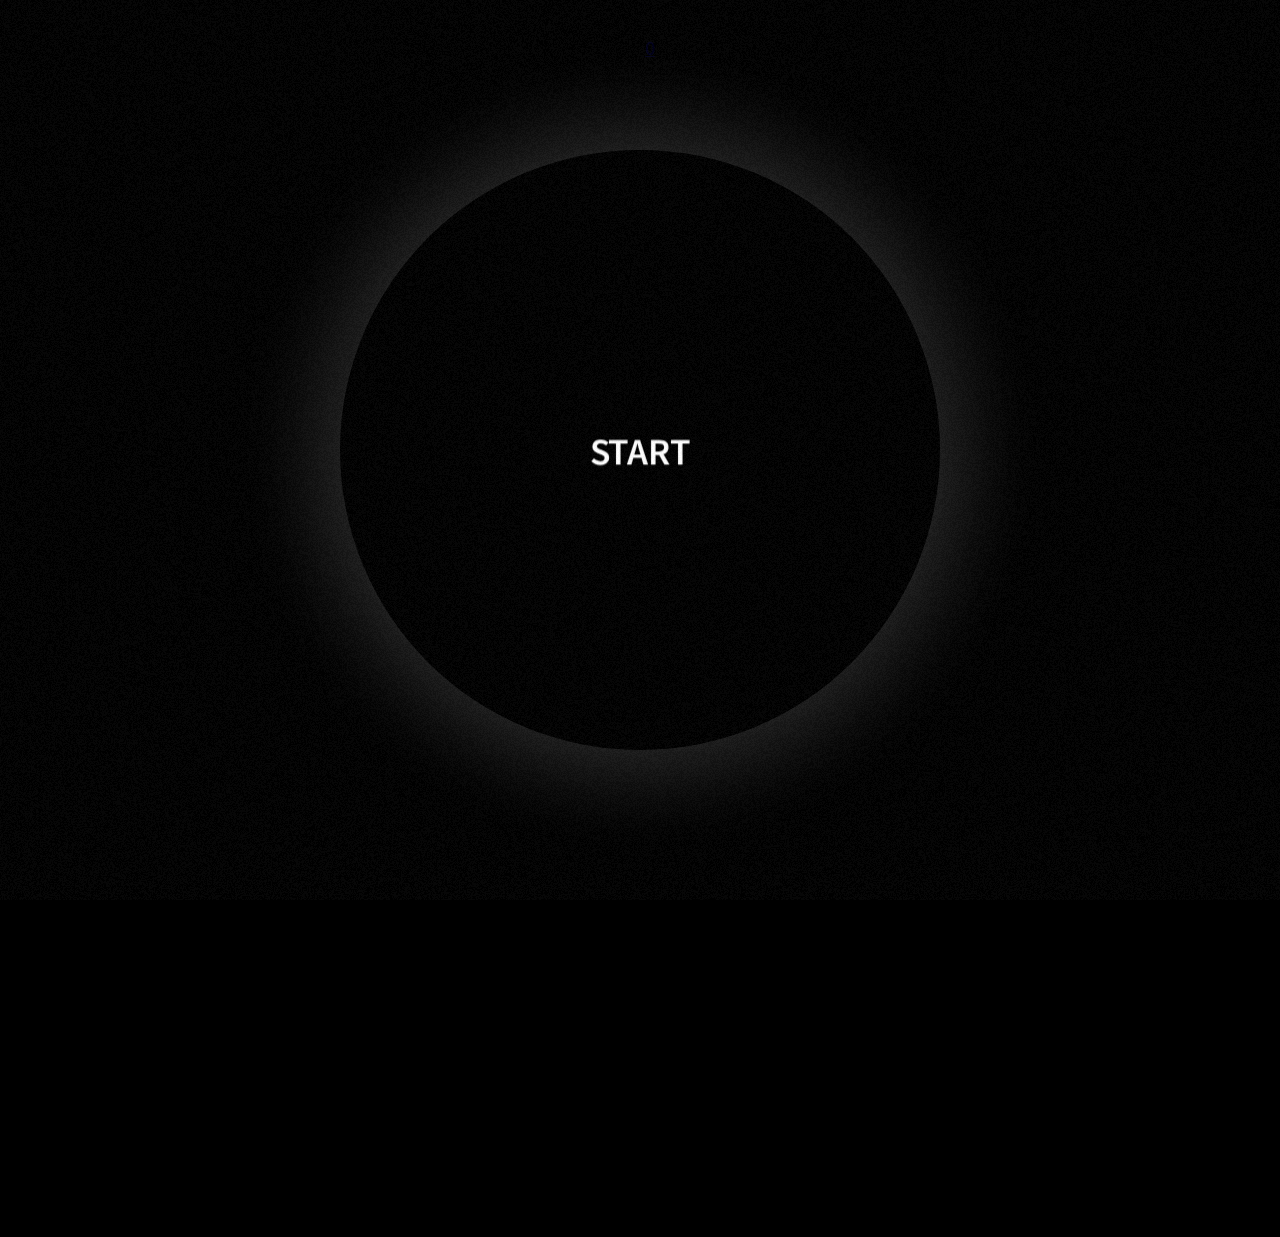
<file: index.html>
<!DOCTYPE html>
<html lang="en">
<head>
    <meta charset="UTF-8">
    <meta name="viewport" content="width=device-width, initial-scale=1.0">
    <title>Gate</title>
    <link rel="preconnect" href="https://fonts.googleapis.com">
    <link rel="preconnect" href="https://fonts.gstatic.com" crossorigin>
    <link href="https://fonts.googleapis.com/css2?family=Noto+Sans+JP:wght@100..900&display=swap" rel="stylesheet">
    <link rel="stylesheet" href="style.css">
</head>
<body>
    <canvas id="noisy-canvas"></canvas>
    <div class="circle-main">
        <div class="circle-main-in"></div>
    </div>
    <p id="ipAddress">IP: kostyadaun.cringe.team</p>
    <p class="FPS"> <a href="Tgame.html">0</a></p>
    <!-- <div class="vinate"></div> -->
    <header>
        <div>
            
        </div>
    </header>
    <main>
        <div id="navigationr" class=" target">
            <p>Resource Pack</p>
        </div>
        <div id="navigationl" class=" target">
            <p>Instruction</p>
        </div>
        <nav>
            <div class="conteiner">
                <div class="section Instr">
                    <div class="box-itemnon ins1">
                        <div class="box-obj ">
                            <img src="images/1.png" alt="">
                        </div>
                        <div class="box-text ">
                            <h1><:Instruction - (1):></h1>
                            <p class="target">Скачайте fabric по цій силці - <a href="https://fabricmc.net/use/installer/" target="_blank">тут</a>.</p>
                        </div>
                    </div>
                    <div class="box-itemnon ins2">
                        <div class="box-obj ">
                            <img src="images/2.png" alt="">
                        </div>
                        <div class="box-text ">
                            <h1><:Instruction - (2):></h1>
                            <p class="target">Скачати саме ту версію fabric що на картинці.</p>
                        </div>
                    </div>
                    <div class="box-itemnon ins3">
                        <div class="box-obj ">
                            <img src="images/3.png" alt="">
                        </div>
                        <div class="box-text ">
                            <h1><:Instruction - (3):></h1>
                            <p class="target">Вибрати версію модпаку та нажати на неї.</p>
                        </div>
                    </div>
                    <div class="box-itemnon ins4">
                        <div class="box-obj ">
                            <img src="images/4.png" alt="">
                        </div>
                        <div class="box-text ">
                            <h1><:Instruction - (4):></h1>
                            <p class="target">Нажати скачати.</p>
                        </div>
                    </div>
                    <div class="box-itemnon ins5">
                        <div class="box-obj ">
                            <img src="images/5.png" alt="">
                        </div>
                        <div class="box-text ">
                            <h1><:Instruction - (5):></h1>
                            <p class="target">Розпакувати архів с папкой.</p>
                        </div>
                    </div>
                    <div class="box-itemnon ins6">
                        <div class="box-obj ">
                            <img src="images/6.png" alt="">
                        </div>
                        <div class="box-text ">
                            <h1><:Instruction - (6):></h1>
                            <p class="target">Відкриваємо панель віндовс і вводим те що на картинці.</p>
                        </div>
                    </div>
                    <div class="box-itemnon ins7">
                        <div class="box-obj ">
                            <img src="images/7.png" alt="">
                        </div>
                        <div class="box-text ">
                            <h1><:Instruction - (7):></h1>
                            <p class="target">Відкриваєм папочку (.minecraft) і перетаскуєм туди папку яку ми скачали з заміною.</p>
                        </div>
                    </div>
                    <div class="box-itemnon ins8">
                        <div class="box-obj ">
                            <img src="images/8.png" alt="">
                        </div>
                        <div class="box-text ">
                            <h1><:Instruction - (8):></h1>
                            <p class="target">Якщо ви з України та ви не можете зайти на сервер то скачайте програму по силці - <a href="https://one.one.one.one/" target="_blank">тут</a> та ввімкніть її.</p>
                        </div>
                    </div>
                </div>
                <div class="section Mod">
                    <div class="box-item target MP1">
                        <div class="box-obj "></div>
                        <div class="box-text ">
                            <p><:Mod Pack - Performance:></p>
                        </div>
                    </div>
                    <div class="box-item target MP2">
                        <div class="box-obj "></div>
                        <div class="box-text ">
                            <p><:Mod Pack - Lite:></p>
                        </div>
                    </div>
                    <div class="box-item target MP3">
                        <div class="box-obj"></div>
                        <div class="box-text ">
                            <p><:Mod Pack - Extreme:></p>
                        </div>
                    </div>
                </div>
                <div class="section Pack">
                    <div class="box-item target RP1">
                        <div class="box-obj "></div>
                        <div class="box-text ">
                            <p><:Resource Pack:></p>
                        </div>
                    </div>
                    <div class="box-item target SP2">
                        <div class="box-obj "></div>
                        <div class="box-text ">
                            <p><:Shader Pack:></p>
                        </div>
                    </div>
                </div>
            </div>
        </nav>
        <div class="start">
            <div class="white-circle"></div>
            <div class="black-circle">
                <p class="start_button target">START</p>
            </div>
        </div>
    </main>

    <script src="js/box.js"></script>
    <script src="js/mousscript.js"></script>
    <script src="js/script.js"></script>
    <script src="js/noise.js"></script>
    <script src="js/netcircle.js"></script>
    <!-- <script src="js/fpsscript.js"></script> -->
</body>
</file>
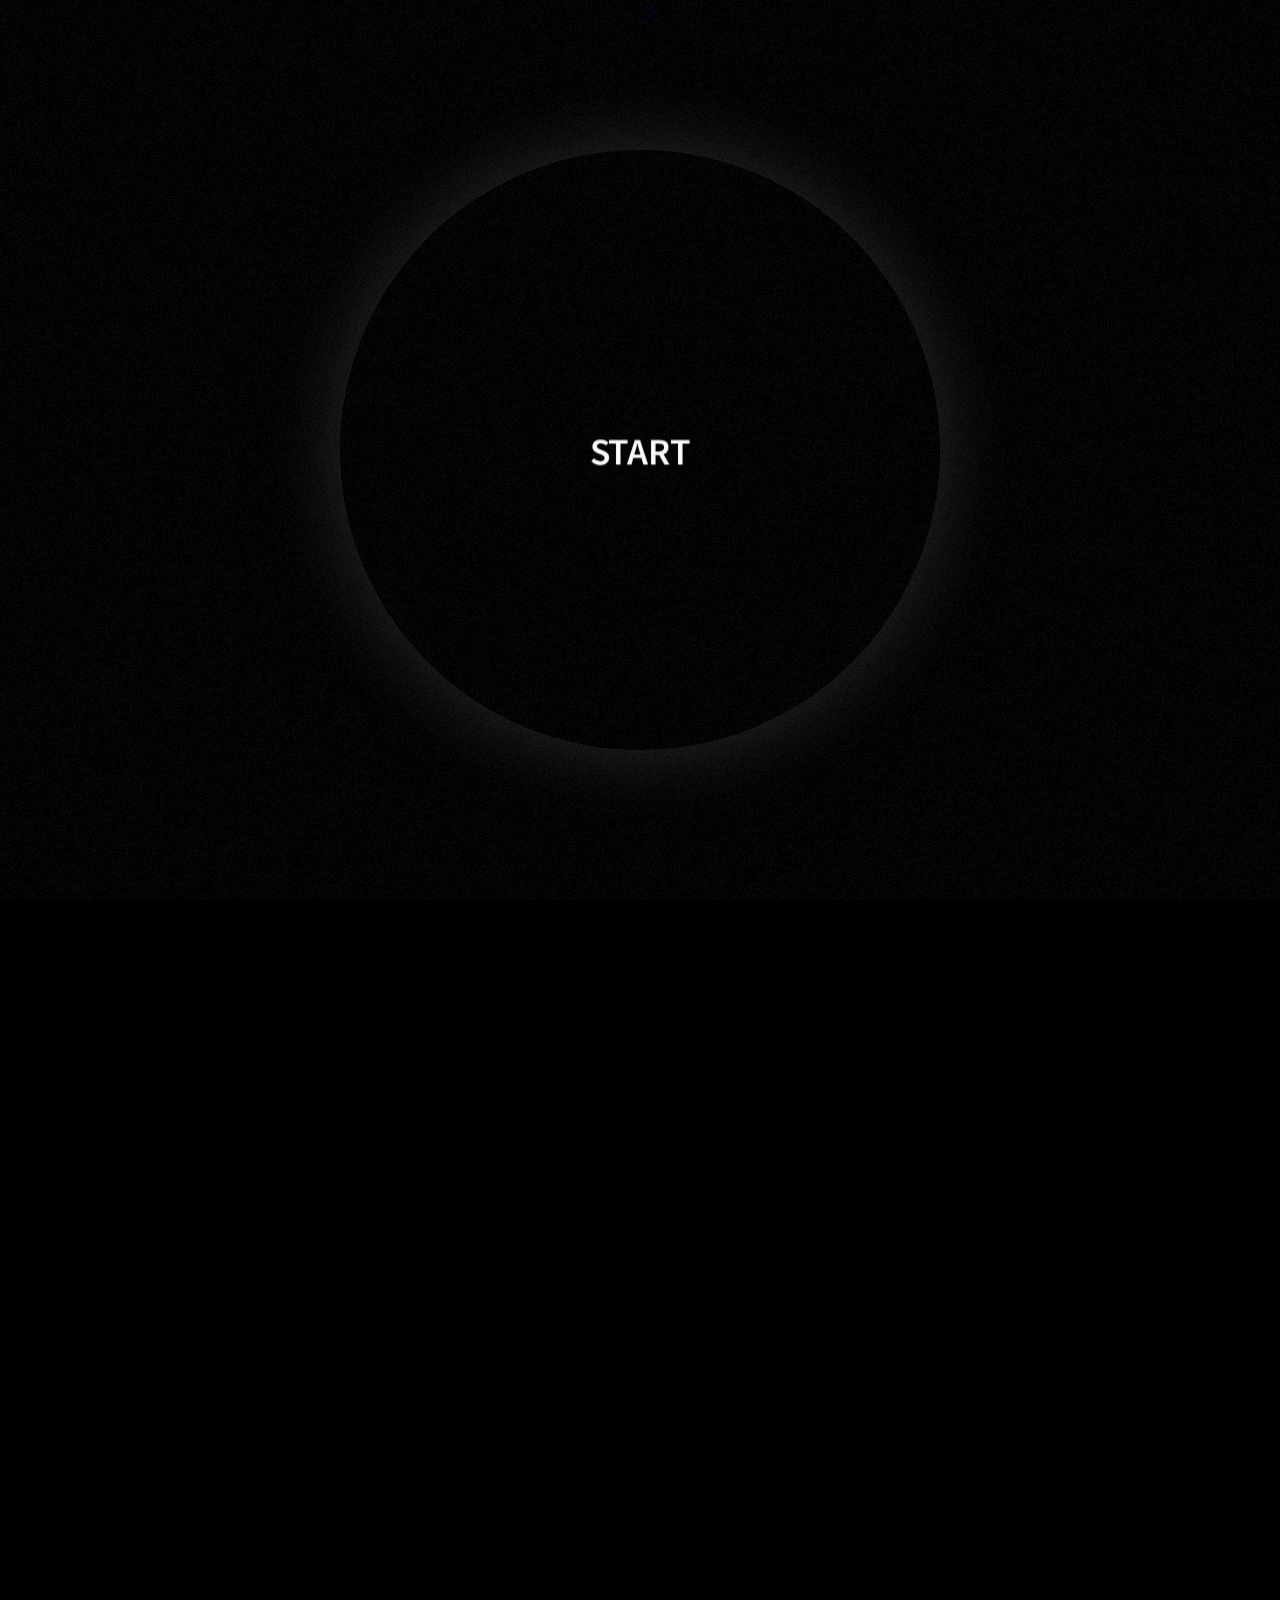
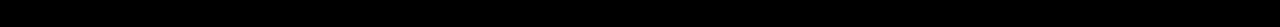
<file: Tetris/index.html>
<!DOCTYPE html>
<html lang="en">
<head>
    <meta charset="UTF-8">
    <meta name="viewport" content="width=device-width, initial-scale=1.0">
    <title>Gate</title>
    <link rel="preconnect" href="https://fonts.googleapis.com">
    <link rel="preconnect" href="https://fonts.gstatic.com" crossorigin>
    <link href="https://fonts.googleapis.com/css2?family=Noto+Sans+JP:wght@100..900&display=swap" rel="stylesheet">
    <link rel="stylesheet" href="style.css">
</head>
<body>
    <canvas id="noisy-canvas"></canvas>
    <div class="circle-main">
        <div class="circle-main-in"></div>
    </div>
    <p class="FPS"> <a href="Tgame.html">0</a></p>
    <!-- <div class="vinate"></div> -->
    <header>
        <div>
            
        </div>
    </header>
    <main>
        <div id="navigationr" class=" target">
            <p>TexturPack</p>
        </div>
        <div id="navigationl" class=" target">
            <p>Instruction</p>
        </div>
        <nav>
            <div class="conteiner">
                <div class="section Instr">
                    <div class="box-itemnon ins1">
                        <div class="box-obj ">
                            <img src="images/1.png" alt="">
                        </div>
                        <div class="box-text ">
                            <h1><:Instruction - (1):></h1>
                            <p class="target">Скачайте fabric по цій силці - <a href="https://fabricmc.net/use/installer/" target="_blank">тут</a>.</p>
                        </div>
                    </div>
                    <div class="box-itemnon ins2">
                        <div class="box-obj ">
                            <img src="images/2.png" alt="">
                        </div>
                        <div class="box-text ">
                            <h1><:Instruction - (2):></h1>
                            <p class="target">Скачати саме ту версію fabric що на картинці.</p>
                        </div>
                    </div>
                    <div class="box-itemnon ins3">
                        <div class="box-obj ">
                            <img src="images/3.png" alt="">
                        </div>
                        <div class="box-text ">
                            <h1><:Instruction - (3):></h1>
                            <p class="target">Вибрати версію модпаку та нажати на неї.</p>
                        </div>
                    </div>
                    <div class="box-itemnon ins4">
                        <div class="box-obj ">
                            <img src="images/4.png" alt="">
                        </div>
                        <div class="box-text ">
                            <h1><:Instruction - (4):></h1>
                            <p class="target">Нажати скачати.</p>
                        </div>
                    </div>
                    <div class="box-itemnon ins5">
                        <div class="box-obj ">
                            <img src="images/5.png" alt="">
                        </div>
                        <div class="box-text ">
                            <h1><:Instruction - (5):></h1>
                            <p class="target">Розпакувати архів с папкой.</p>
                        </div>
                    </div>
                    <div class="box-itemnon ins6">
                        <div class="box-obj ">
                            <img src="images/6.png" alt="">
                        </div>
                        <div class="box-text ">
                            <h1><:Instruction - (6):></h1>
                            <p class="target">Відкриваємо панель віндовс і вводим те що на картинці.</p>
                        </div>
                    </div>
                    <div class="box-itemnon ins7">
                        <div class="box-obj ">
                            <img src="images/7.png" alt="">
                        </div>
                        <div class="box-text ">
                            <h1><:Instruction - (7):></h1>
                            <p class="target">Відкриваєм папочку (.minecraft) і перетаскуєм туди папку яку ми скачали з заміною.</p>
                        </div>
                    </div>
                    <div class="box-itemnon ins8">
                        <div class="box-obj ">
                            <img src="images/8.png" alt="">
                        </div>
                        <div class="box-text ">
                            <h1><:Instruction - (8):></h1>
                            <p class="target">Якщо ви з України та ви не можете зайти на сервер то скочайте програму по силці - <a href="https://one.one.one.one/" target="_blank">тут</a> та ввімкніть її.</p>
                        </div>
                    </div>
                </div>
                <div class="section Mod">
                    <div class="box-item target MP1">
                        <div class="box-obj "></div>
                        <div class="box-text ">
                            <p><:Mod Pack - Performance:></p>
                        </div>
                    </div>
                    <div class="box-item target MP2">
                        <div class="box-obj "></div>
                        <div class="box-text ">
                            <p><:Mod Pack - Lite:></p>
                        </div>
                    </div>
                    <div class="box-item target MP3">
                        <div class="box-obj"></div>
                        <div class="box-text ">
                            <p><:Mod Pack - Extreme:></p>
                        </div>
                    </div>
                </div>
                <div class="section Pack">
                    <div class="box-item target RP1">
                        <div class="box-obj "></div>
                        <div class="box-text ">
                            <p><:Resurs Pack:></p>
                        </div>
                    </div>
                </div>
            </div>
        </nav>
        <div class="start">
            <div class="white-circle"></div>
            <div class="black-circle">
                <p class="start_button target">START</p>
            </div>
        </div>
    </main>

    <script src="js/box.js"></script>
    <script src="js/mousscript.js"></script>
    <script src="js/script.js"></script>
    <script src="js/noise.js"></script>
    <script src="js/netcircle.js"></script>
    <!-- <script src="js/fpsscript.js"></script> -->
</body>
</file>
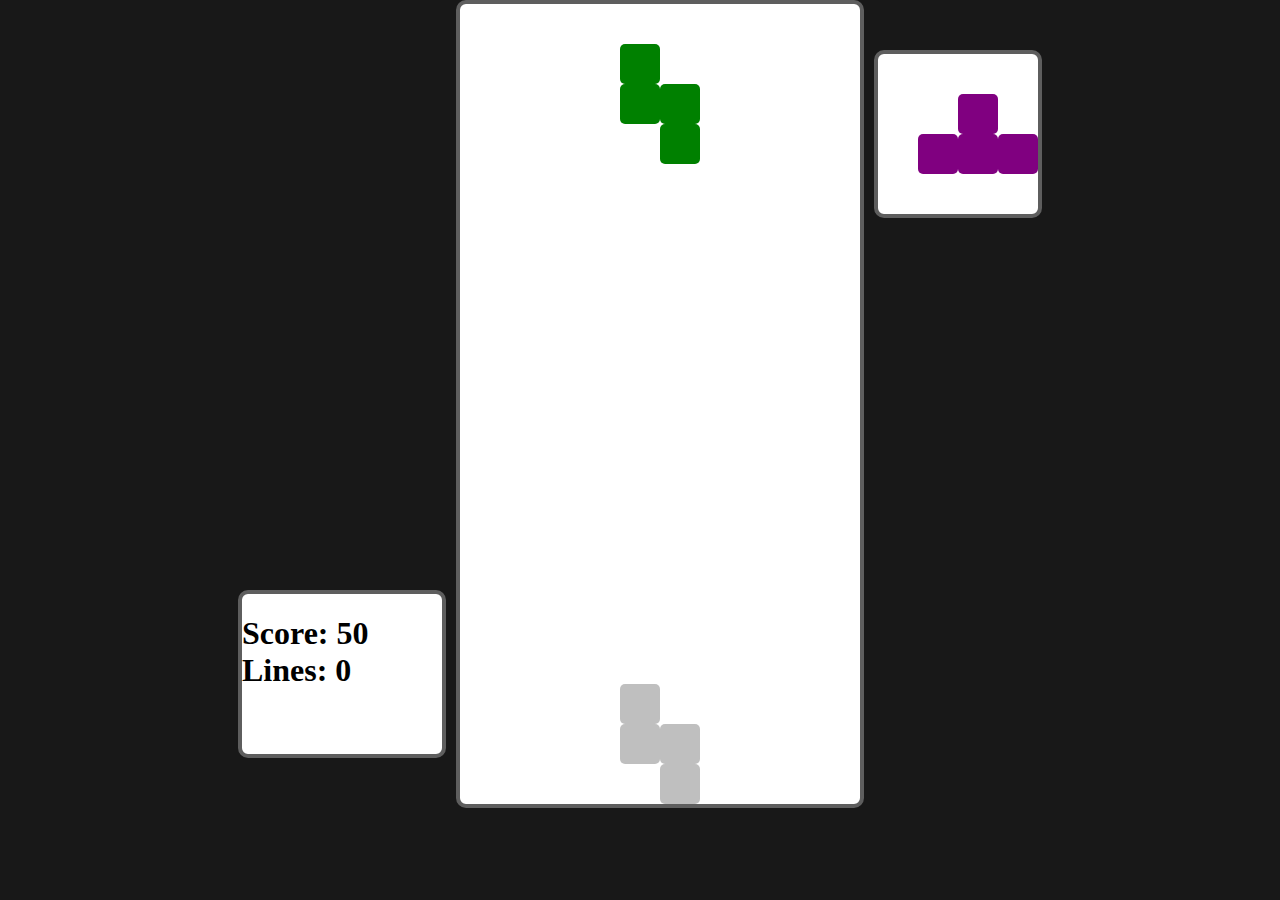
<file: Tgame.html>
<!DOCTYPE html>
<html lang="en">
<head>
    <meta charset="UTF-8">
    <meta name="viewport" content="width=device-width, initial-scale=2.0">
    <title>Tgame</title>
    <link rel="stylesheet" href="tstyle.css">
</head>
<body>
    <div class="game">
        <div class="window">
            <div class="window-score">
                <!-- <h1 class="info">123</h1> -->
                <h1 class="score-info"></h1>
            </div>
            <div class="window-game">
    
            </div>
            <div class="window-preblock">
    
            </div>
        </div>
    </div>



    <script src="tscript.js"></script>

</body>
</html>
</file>
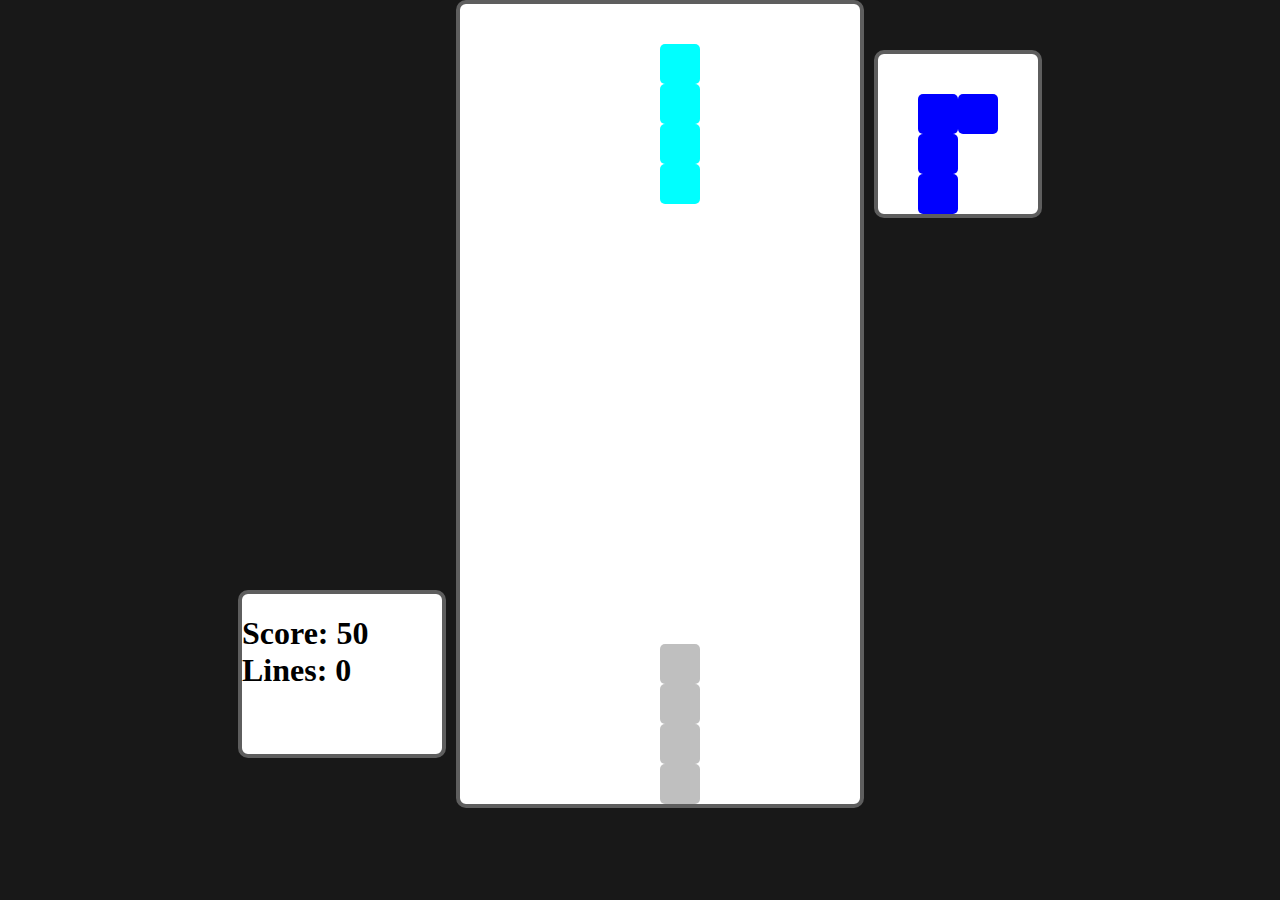
<file: Tetris/Tgame.html>
<!DOCTYPE html>
<html lang="en">
<head>
    <meta charset="UTF-8">
    <meta name="viewport" content="width=device-width, initial-scale=2.0">
    <title>Tgame</title>
    <link rel="stylesheet" href="tstyle.css">
</head>
<body>
    <div class="game">
        <div class="window">
            <div class="window-score">
                <!-- <h1 class="info">123</h1> -->
                <h1 class="score-info"></h1>
            </div>
            <div class="window-game">
    
            </div>
            <div class="window-preblock">
    
            </div>
        </div>
    </div>



    <script src="tscript.js"></script>

</body>
</html>
</file>
<file: style.css>
:root {
    --white: #ffffff;
    --black: #000000;
    --color-header: #141414;
    --circle-size: 5px;
    --max-scale: 4;
}

body {
    margin: 0px;
    width: 100vw;
    height: 100vh;
    background-color: var(--black);
    display: flex;
    align-items: center;
    flex-direction: column;
    overflow: hidden;
    cursor: none;
}

#noisy-canvas {
    position: absolute;
    top: 0;
    left: 0;
    width: 100%;
    height: 100%;
    z-index: 100; /* Поставте на задній план */
    pointer-events: none; /* Зробіть його незворушним для взаємодії */
    opacity: 0.03; /* Налаштуйте прозорість для меншої домінантності */
    filter: contrast(10);
}
p{
    position: relative;
    font-family: "Noto Sans JP", sans-serif;
    font-weight: 600;
    font-size: 18px;
    margin: 0;
    padding: 0;
    text-align: center;
    line-height: 100%;
    /* margin-bottom: 20px; */

}
h1{
    position: relative;
    font-family: "Noto Sans JP", sans-serif;
    font-weight: 600;
    font-size: 18px;
    margin: 0;
    padding: 0;
    /* text-align: center; */
    line-height: 100%;
    /* margin-bottom: 20px; */
}
.hidden {
    display: none !important;
}

.circle-main {
    z-index: 10;
    width: 50px;
    height: 50px;
    background-color: #ffffff00;
    border-radius: 50%;
    border: 2px solid rgba(255, 255, 255, 1);
    position: absolute;
    transition: opacity 0.2s ease, transform 0.3s ease;
    transform-origin: center;
    display: flex;
    justify-content: center;
    align-items: center;
    left: 50%;
    top: 50%;
    opacity: 0;
    pointer-events: none;
    mix-blend-mode: difference;
    
}
.circle-main-in{
    position: absolute;
    z-index: 10;
    width: 10px;
    height: 10px;
    border-radius: 50%;
    transition: transform 0.3s ease;
    background-color: rgba(255, 255, 255, 1);
    transform-origin: center;
    pointer-events: none;
}

.FPS{
    z-index: 10;
    /* width: 300px; */
    /* height: 100px; */
    color: white;
    font-family: "Noto Sans JP", sans-serif;
    font-weight: 600;
    font-size: 18px;
    margin: 0px;
    position: relative;
    /* top: 5px; */
    left: 10px;
    opacity: 0.1;
}

header{
    position: absolute;
    top: 10px;
    /* left: 10px; */
    display: flex;
    align-items: center;
    z-index: 1;
    margin: 0px;
    width: 98vw;
    height: 50px;
    border-radius: 10px;
    background-color: rgba(255, 255, 255, 0.1);
    border-bottom: 1px solid var(--white);
    opacity: 1;
    /* filter: blur(10px); */
    backdrop-filter: blur(10px);
}
main {
    margin: 0px;
    flex: 1;
    /* border: 3px solid #ebebeb; */
}
.vinate{
    z-index: 100;
    position: absolute;
    top: 0;
    left: 0;
    width: 100vw;
    height: 100vh;
    box-shadow: inset 100px 0 200px -100px rgb(0, 0, 0),
                inset -100px 0 200px -100px rgb(0, 0, 0);
}
#navigationr{
    z-index: 1;
    position: absolute;
    top: 50%;
    right: 30px;
    color: var(--white);
    border-top: 1px solid #ffffff;
    border-bottom: 1px solid #ffffff;
    border-right: 2px solid #ffffff;
    /* width: 120px; */
    border-radius: 0 50px 50px 0;
    p{
        margin: 10px 13px 14px 0px;
    }
}
#navigationl{
    z-index: 1;
    position: absolute;
    top: 50%;
    left: 30px;
    color: var(--white);
    border-top: 1px solid #ffffff;
    border-bottom: 1px solid #ffffff;
    border-left: 2px solid #ffffff;
    /* width: 120px; */
    border-radius: 50px 0 0 50px;
    p{
        margin: 10px 0px 14px 13px;
    }
}
nav {
    width: 100vw; /* 3 екрана ширини */
    /* transition: transform 0.5s ease; */
    /* display: flex; */
    /* justify-content: center; */
    transition: transform 0.5s ease;
    padding-top: 20px;
    /* border: solid 5px #ffffff; */
    
}
.conteiner{
    width: 300vw;
    transition: transform 0.5s ease;
    display: flex;
    /* justify-content: center; */
}
.section {
    width: 100%; /* Ширина кожної секції = ширині екрану */
    height: 100vh; /* Висота кожної секції = висоті екрану */
    display: flex;
    /* align-items: center; */
    justify-content: center;
    /* font-size: 5em; */
    gap: 40px;
}



.box-item {
    display: flex; /* Використовуйте display: flex, а не flexbox */
    justify-content: center; /* Горизонтальне вирівнювання по центру */
    align-items: center; /* Вертикальне вирівнювання по центру */
    width: 400px;
    height: 400px;
    border-radius: 10px;
    margin-top: 10%;
    background-color: var(--white);
    perspective: 1000px;
    transform-style: preserve-3d;
    transition: transform 0.2s ease-out;
    flex-direction: column;
    position: relative;
    /* z-index: 8; */
    
}

.box-obj {
    z-index: 5;
    width: 90%;
    height: 90%;
    background-color: var(--black);
    margin-top: 5%;
    box-shadow: 0px 10px 20px rgba(0, 0, 0, 0.8);
    pointer-events: none;
    overflow: hidden;
    background-size: cover;
    background-position: center;
    background-repeat: no-repeat;
}
.box-obj img {
    width: 100%; /* Зображення займатиме всю ширину діву */
    height: 100%; /* Зображення займатиме всю висоту діву */
    object-fit: cover; /* Масштабує зображення, зберігаючи пропорції */
}

.box-text {
    position: relative;
    display: grid;
    justify-content: center;
    align-items: center;
    justify-items: center;
    width: 100%;
    height: 100px;
    z-index: 4;
    perspective: 1000px;
    transform-style: preserve-3d;
    transition: transform 0.2s ease-out;
    /* pointer-events: none; */
}

.box-text h1 {
    position: relative;
    top: 10px;
    pointer-events: none;
}
.box-text p {
    position: relative;
    z-index: 100;
}




.circle{
    position: absolute;
    top: 0px;
    left: 0px;
    z-index: -1;
    margin: 0px;
    background-color: rgba(255, 255, 255, 0.521);
    width: var(--circle-size);
    height: var(--circle-size);
    border-radius: 50%;
    transition: transform 0.1s ease-out;
}

.start{
    position: absolute;
    z-index: 2;
    top: 0px;
    left: 0px;
    margin: 0px;
    width: 100vw;
    height: 100vh;
    display: flex;
    justify-content: center;
    align-items: center;
    background-color: var(--black);
}

.black-circle{
    position: absolute;
    width: 600px;
    height: 600px;
    background-color: var(--black);
    border-radius: 50%;
    display: flex;
    justify-content: center;
    align-items: center;
    perspective: 1000px;
    transform-style: preserve-3d;
    transition: transform 0.2s ease-out;
}
.start_button{
    z-index: 11;
    color: var(--white);
    position: absolute;
    font-size: 30px;
    animation: start 3000ms;
    transform: translateZ(100px);
}
@keyframes start{
    0%{
        opacity: 0;
    }
    50%{
        opacity: 0;
    }
    100%{
        opacity: 1;
    }
}

.white-circle{
    position: absolute;
    width: 600px;
    height: 600px;
    background-color: var(--white);
    border-radius: 50%;
    box-shadow: 0px 0px 0px 10px rgba(255, 255, 255, 0.9); /* Світло навколо кола */
    filter: contrast(200%) brightness(150%) blur(50px);
    transform: scale(0.5);
    transition: transform 0.2s ease-out;
    background: repeating-linear-gradient(
        45deg,
        rgba(255, 255, 255, 0.2),
        rgba(255, 255, 255, 0.2) 1px,
        transparent 1px,
        transparent 2px
    ), 
    repeating-linear-gradient(
        -45deg,
        rgba(255, 255, 255, 0.2),
        rgba(255, 255, 255, 0.2) 1px,
        transparent 1px,
        transparent 2px
    );
    opacity: 0.7; /* Зменшення видимості для більш натурального вигляду */
}

.Instr{
    display: flex;
    justify-content: space-around;
    /* align-items: start; */
    flex-wrap: wrap;
    gap:10px;
    /* margin-top: -3%; */
}

.box-itemnon{
    margin-top: 0px !important;
    display: flex;
    justify-content: center;
    align-items: center;
    width: 400px;
    height: 400px;
    border-radius: 5px;
    margin-top: 10%;
    background-color: var(--white);
    flex-direction: column;
    position: relative;
    scale: 0.7;
    /* z-index: 8; */
    .box-text {
        z-index: 1;
        perspective: 0px;
        cursor: none;
    }

}

#ipAddress {
    margin-top: 20px;
    color: var(--white);
    z-index: 2;
    cursor: pointer; /* Зміна курсора на "руку" при наведенні */
}

.ins7{
    .box-obj {
        background-position: left center;
    }
}
</file>
<file: Tetris/style.css>
:root {
    --white: #ffffff;
    --black: #000000;
    --color-header: #141414;
    --circle-size: 5px;
    --max-scale: 4;
}

body {
    margin: 0px;
    width: 100vw;
    height: 100vh;
    background-color: var(--black);
    display: flex;
    align-items: center;
    flex-direction: column;
    overflow: hidden;
    cursor: none;
}

#noisy-canvas {
    position: absolute;
    top: 0;
    left: 0;
    width: 100%;
    height: 100%;
    z-index: 100; /* Поставте на задній план */
    pointer-events: none; /* Зробіть його незворушним для взаємодії */
    opacity: 0.03; /* Налаштуйте прозорість для меншої домінантності */
    filter: contrast(10);
}
p{
    position: relative;
    font-family: "Noto Sans JP", sans-serif;
    font-weight: 600;
    font-size: 18px;
    margin: 0;
    padding: 0;
    text-align: center;
    line-height: 100%;
    /* margin-bottom: 20px; */

}
h1{
    position: relative;
    font-family: "Noto Sans JP", sans-serif;
    font-weight: 600;
    font-size: 18px;
    margin: 0;
    padding: 0;
    /* text-align: center; */
    line-height: 100%;
    /* margin-bottom: 20px; */
}
.hidden {
    display: none !important;
}

.circle-main {
    z-index: 10;
    width: 50px;
    height: 50px;
    background-color: #ffffff00;
    border-radius: 50%;
    border: 2px solid rgba(255, 255, 255, 1);
    position: absolute;
    transition: opacity 0.2s ease, transform 0.3s ease;
    transform-origin: center;
    display: flex;
    justify-content: center;
    align-items: center;
    left: 50%;
    top: 50%;
    opacity: 0;
    pointer-events: none;
    mix-blend-mode: difference;
    
}
.circle-main-in{
    position: absolute;
    z-index: 10;
    width: 10px;
    height: 10px;
    border-radius: 50%;
    transition: transform 0.3s ease;
    background-color: rgba(255, 255, 255, 1);
    transform-origin: center;
    pointer-events: none;
}

.FPS{
    z-index: 10;
    /* width: 300px; */
    /* height: 100px; */
    color: white;
    font-family: "Noto Sans JP", sans-serif;
    font-weight: 600;
    font-size: 18px;
    margin: 0px;
    position: relative;
    /* top: 5px; */
    left: 10px;
    opacity: 0.1;
}

header{
    position: absolute;
    top: 10px;
    /* left: 10px; */
    display: flex;
    align-items: center;
    z-index: 1;
    margin: 0px;
    width: 98vw;
    height: 50px;
    border-radius: 10px;
    background-color: rgba(255, 255, 255, 0.1);
    border-bottom: 1px solid var(--white);
    opacity: 1;
    /* filter: blur(10px); */
    backdrop-filter: blur(10px);
}
main {
    margin: 0px;
    flex: 1;
    /* border: 3px solid #ebebeb; */
}
.vinate{
    z-index: 100;
    position: absolute;
    top: 0;
    left: 0;
    width: 100vw;
    height: 100vh;
    box-shadow: inset 100px 0 200px -100px rgb(0, 0, 0),
                inset -100px 0 200px -100px rgb(0, 0, 0);
}
#navigationr{
    z-index: 1;
    position: absolute;
    top: 50%;
    right: 30px;
    color: var(--white);
    border-top: 1px solid #ffffff;
    border-bottom: 1px solid #ffffff;
    border-right: 2px solid #ffffff;
    /* width: 120px; */
    border-radius: 0 50px 50px 0;
    p{
        margin: 10px 13px 14px 0px;
    }
}
#navigationl{
    z-index: 1;
    position: absolute;
    top: 50%;
    left: 30px;
    color: var(--white);
    border-top: 1px solid #ffffff;
    border-bottom: 1px solid #ffffff;
    border-left: 2px solid #ffffff;
    /* width: 120px; */
    border-radius: 50px 0 0 50px;
    p{
        margin: 10px 0px 14px 13px;
    }
}
nav {
    width: 100vw; /* 3 екрана ширини */
    /* transition: transform 0.5s ease; */
    /* display: flex; */
    /* justify-content: center; */
    transition: transform 0.5s ease;
    padding-top: 20px;
    /* border: solid 5px #ffffff; */
    
}
.conteiner{
    width: 300vw;
    transition: transform 0.5s ease;
    display: flex;
    /* justify-content: center; */
}
.section {
    width: 100%; /* Ширина кожної секції = ширині екрану */
    height: 100vh; /* Висота кожної секції = висоті екрану */
    display: flex;
    /* align-items: center; */
    justify-content: center;
    /* font-size: 5em; */
    gap: 40px;
}



.box-item {
    display: flex; /* Використовуйте display: flex, а не flexbox */
    justify-content: center; /* Горизонтальне вирівнювання по центру */
    align-items: center; /* Вертикальне вирівнювання по центру */
    width: 400px;
    height: 400px;
    border-radius: 10px;
    margin-top: 10%;
    background-color: var(--white);
    perspective: 1000px;
    transform-style: preserve-3d;
    transition: transform 0.2s ease-out;
    flex-direction: column;
    position: relative;
    /* z-index: 8; */
    
}

.box-obj {
    z-index: 5;
    width: 90%;
    height: 90%;
    background-color: var(--black);
    margin-top: 5%;
    box-shadow: 0px 10px 20px rgba(0, 0, 0, 0.8);
    pointer-events: none;
    overflow: hidden;
    background-size: cover;
    background-position: center;
    background-repeat: no-repeat;
}
.box-obj img {
    width: 100%; /* Зображення займатиме всю ширину діву */
    height: 100%; /* Зображення займатиме всю висоту діву */
    object-fit: cover; /* Масштабує зображення, зберігаючи пропорції */
}

.box-text {
    position: relative;
    display: grid;
    justify-content: center;
    align-items: center;
    justify-items: center;
    width: 100%;
    height: 100px;
    z-index: 4;
    perspective: 1000px;
    transform-style: preserve-3d;
    transition: transform 0.2s ease-out;
    /* pointer-events: none; */
}

.box-text h1 {
    position: relative;
    top: 10px;
    pointer-events: none;
}
.box-text p {
    position: relative;
    z-index: 100;
}




.circle{
    position: absolute;
    top: 0px;
    left: 0px;
    z-index: -1;
    margin: 0px;
    background-color: rgba(255, 255, 255, 0.521);
    width: var(--circle-size);
    height: var(--circle-size);
    border-radius: 50%;
    transition: transform 0.1s ease-out;
}

.start{
    position: absolute;
    z-index: 2;
    top: 0px;
    left: 0px;
    margin: 0px;
    width: 100vw;
    height: 100vh;
    display: flex;
    justify-content: center;
    align-items: center;
    background-color: var(--black);
}

.black-circle{
    position: absolute;
    width: 600px;
    height: 600px;
    background-color: var(--black);
    border-radius: 50%;
    display: flex;
    justify-content: center;
    align-items: center;
    perspective: 1000px;
    transform-style: preserve-3d;
    transition: transform 0.2s ease-out;
}
.start_button{
    z-index: 11;
    color: var(--white);
    position: absolute;
    font-size: 30px;
    animation: start 3000ms;
    transform: translateZ(100px);
}
@keyframes start{
    0%{
        opacity: 0;
    }
    50%{
        opacity: 0;
    }
    100%{
        opacity: 1;
    }
}

.white-circle{
    position: absolute;
    width: 600px;
    height: 600px;
    background-color: var(--white);
    border-radius: 50%;
    box-shadow: 0px 0px 0px 10px rgba(255, 255, 255, 0.9); /* Світло навколо кола */
    filter: contrast(200%) brightness(150%) blur(50px);
    transform: scale(0.5);
    transition: transform 0.2s ease-out;
    background: repeating-linear-gradient(
        45deg,
        rgba(255, 255, 255, 0.2),
        rgba(255, 255, 255, 0.2) 1px,
        transparent 1px,
        transparent 2px
    ), 
    repeating-linear-gradient(
        -45deg,
        rgba(255, 255, 255, 0.2),
        rgba(255, 255, 255, 0.2) 1px,
        transparent 1px,
        transparent 2px
    );
    opacity: 0.7; /* Зменшення видимості для більш натурального вигляду */
}

.Instr{
    display: flex;
    justify-content: space-around;
    /* align-items: start; */
    flex-wrap: wrap;
    gap: 40px;
    margin-top: -2%;
}

.box-itemnon{
    display: flex;
    justify-content: center;
    align-items: center;
    width: 400px;
    height: 400px;
    border-radius: 10px;
    margin-top: 10%;
    background-color: var(--white);
    flex-direction: column;
    position: relative;
    /* z-index: 8; */
    .box-text {
        z-index: 1;
        perspective: 0px;
        cursor: none;
    }

}

.ins7{
    .box-obj {
        background-position: left center;
    }
}
</file>
<file: tstyle.css>
body {
    height: 100vh;
    margin: 0;
}

.game{
    margin: 0px;
    width: 100vw;
    height: 100vh;
    display: flex;
    /* border: 1px solid #ffffff; */
    justify-content: center;
    background-color: #181818;
    
}
.window{
    margin: 0px;
    display: flex;
    /* border: 1px solid #ffffff; */
    justify-content: center;
    background-color: #181818;
}
.window-game{
    width: 400px;
    height: 800px;
    display: grid;
    border-radius: 10px;
    border: 4px solid #5e5e5e;
    grid-template-columns: repeat(10, 1fr);
    grid-template-rows: repeat(20, 1fr);
    background-color: #ffffff;
}
.window-preblock {
    position: relative;
    background-color: #ffffff;
    top: 50px;
    left: 10px;
    border: 4px solid #5e5e5e;
    border-radius: 10px;
    width: 160px;
    height: 160px;
    display: grid;
    grid-template-rows: repeat(4, 1fr);
    grid-template-columns: repeat(4, 1fr);
}
.window-score{
    position: relative;
    top: 590px;
    right: 10px;
    width: 200px;
    height: 160px;
    border-radius: 10px;
    border: 4px solid #5e5e5e;
    background-color: #ffffff;
}
.block{
    position: relative;
    width: 40px;
    height: 40px;
    border-radius: 5px;
    background-color: rgb(44, 125, 247);
}

.ghost {
    background-color: rgba(128, 128, 128, 0.5);
    border-radius: 5px;
}

.taken {
    background-color: gray;
    border-radius: 5px;
}

.info{
    color: #000000;
}
</file>
<file: Tetris/tstyle.css>
body {
    height: 100vh;
    margin: 0;
}

.game{
    margin: 0px;
    width: 100vw;
    height: 100vh;
    display: flex;
    /* border: 1px solid #ffffff; */
    justify-content: center;
    background-color: #181818;
    
}
.window{
    margin: 0px;
    display: flex;
    /* border: 1px solid #ffffff; */
    justify-content: center;
    background-color: #181818;
}
.window-game{
    width: 400px;
    height: 800px;
    display: grid;
    border-radius: 10px;
    border: 4px solid #5e5e5e;
    grid-template-columns: repeat(10, 1fr);
    grid-template-rows: repeat(20, 1fr);
    background-color: #ffffff;
}
.window-preblock {
    position: relative;
    background-color: #ffffff;
    top: 50px;
    left: 10px;
    border: 4px solid #5e5e5e;
    border-radius: 10px;
    width: 160px;
    height: 160px;
    display: grid;
    grid-template-rows: repeat(4, 1fr);
    grid-template-columns: repeat(4, 1fr);
}
.window-score{
    position: relative;
    top: 590px;
    right: 10px;
    width: 200px;
    height: 160px;
    border-radius: 10px;
    border: 4px solid #5e5e5e;
    background-color: #ffffff;
}
.block{
    position: relative;
    width: 40px;
    height: 40px;
    border-radius: 5px;
    background-color: rgb(44, 125, 247);
}

.ghost {
    background-color: rgba(128, 128, 128, 0.5);
    border-radius: 5px;
}

.taken {
    background-color: gray;
    border-radius: 5px;
}

.info{
    color: #000000;
}
</file>
